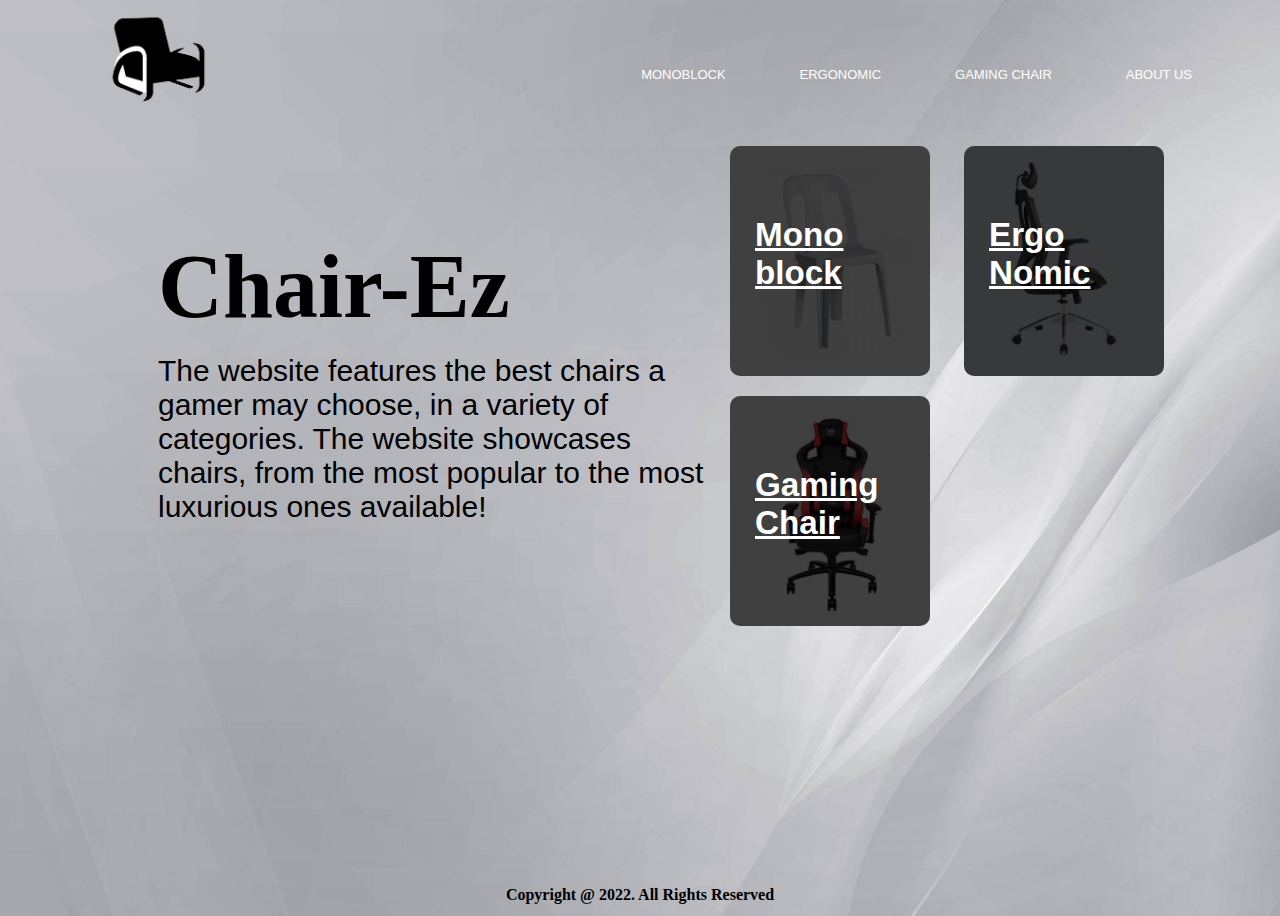
<file: index.html>
<html>
    <head>
        
        <title>Chair-Ez</title>
        <link rel="stylesheet" href="mystyle/style1.css">

    </head>
    <body>
        
        
        <div class="container">
            <div class="navbar">
                <img src="pics/logoo.png" class="logo">
                <nav>
                    <ul>
                        
                        <li><a href="monoblock.html">MONOBLOCK</a></li>
                        <li><a href="ergonomic.html">ERGONOMIC</a></li>
                        <li><a href="gamingchair.html">GAMING CHAIR</a></li>
                        <li><a href="about.html">ABOUT US</a></li>
                    </ul>
                </nav>
            </div>

            <div class="row">
                <div class="col">
                    <h1>Chair-Ez</h1>
                    <p>The website features the best chairs a gamer may choose, in a variety of categories. The website showcases chairs, from the most popular to the most luxurious ones available! </p>
                    

                </div>
                <div class="col">

                    <a href= "monoblock.html" class="card card1">
                        
                        <h5>Mono<br>block</h5>
                    </a>

                    <a href="ergonomic.html" class="card card2">
                        <h5>Ergo <br>Nomic</h5>
                    </a>

                    <a href="gamingchair.html" class="card card3">
                        <h5>Gaming Chair</h5> 
                    </a>
                    
                </div>
            </div>
            <div id="footer"><h4>Copyright @ 2022. All Rights Reserved</h4></div>
        </div>
        
    </body>

</html>
</file>
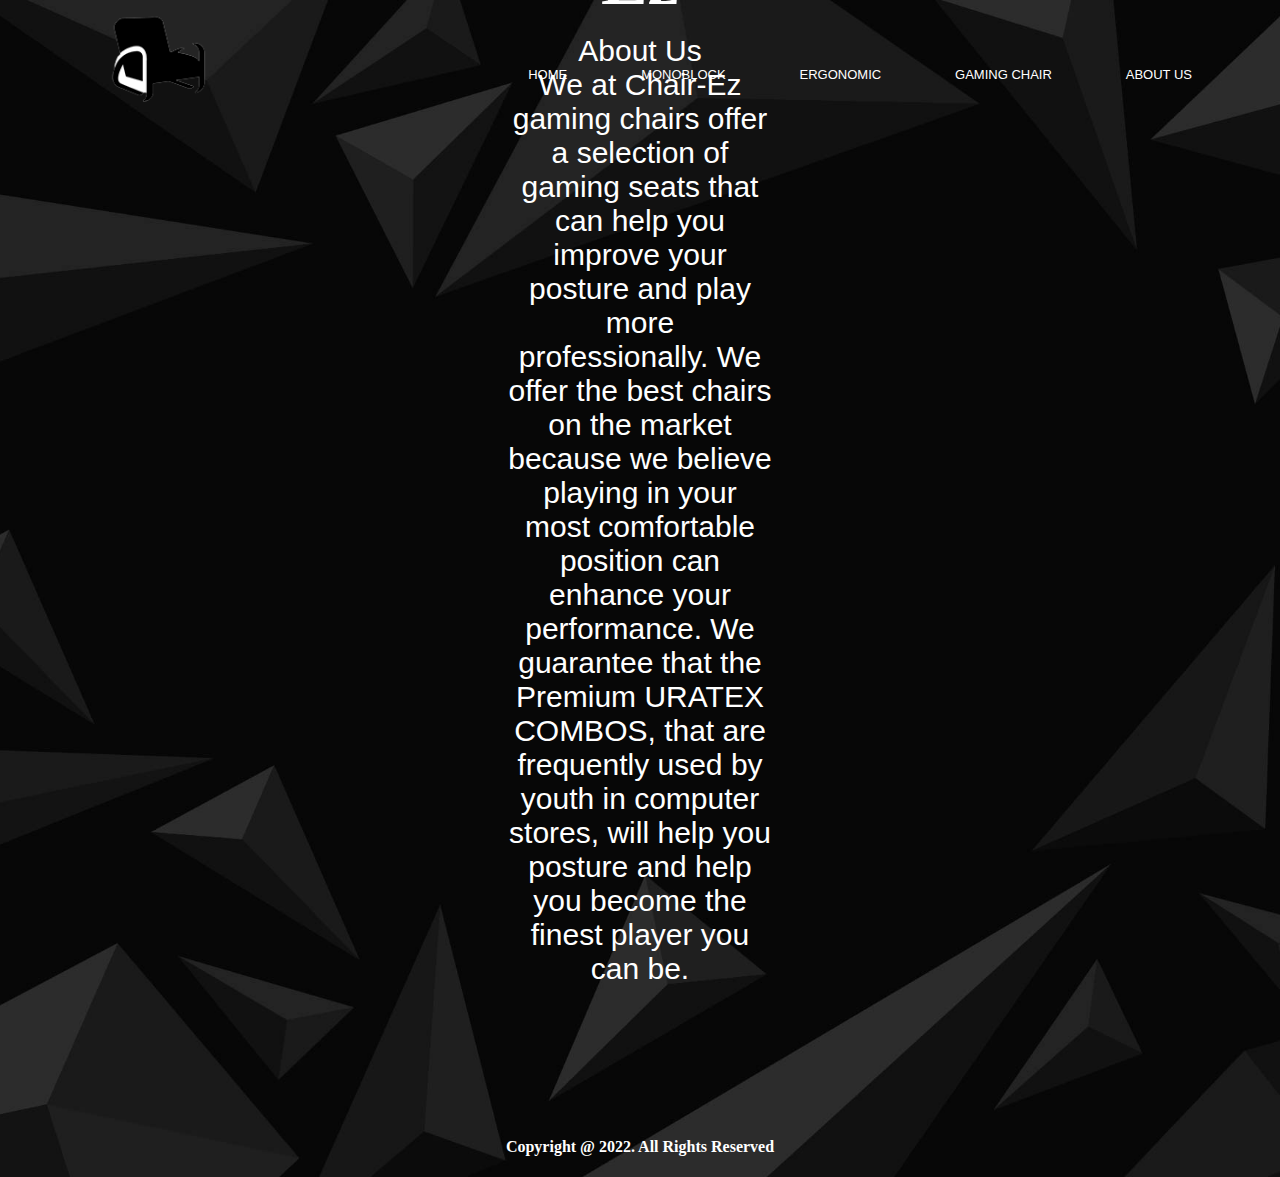
<file: about.html>
<html>
    <head>
        
        <title>About</title>
        <link rel="stylesheet" href="mystyle/style5.css">

    </head>
    <body>
    
        <div class="container">
            <div class="navbar">
                <img src="pics/logoo.png" class="logo">
                
               <nav>
                    <ul>
                        <li><a href="index.html">HOME</a></li>
                        <li><a href="monoblock.html">MONOBLOCK</a></li>
                        <li><a href="ergonomic.html">ERGONOMIC</a></li>
                        <li><a href="gamingchair.html">GAMING CHAIR</a></li>
                        <li><a href="about.html">ABOUT US</a></li>
                    </ul>
                </nav>
                
            </div>

            <div class="row">
                <div class="col">
                    <center>
                    <h1>Chair-Ez</h1>
                    <p>About Us <br>
                        We at Chair-Ez gaming chairs offer a selection of gaming seats that can help you improve your posture and play more professionally. We offer the best chairs on the market because we believe playing in your most comfortable position can enhance your performance. We guarantee that the Premium URATEX COMBOS, that are frequently used by youth in computer stores, will help you posture and help you become the finest player you can be.</p>
                </div>
                    </center>
                    </div>
                </div>
            </div>
            <div id="footer"><h4>Copyright @ 2022. All Rights Reserved</h4></div>
        </div>
    </body>
</html>
</file>
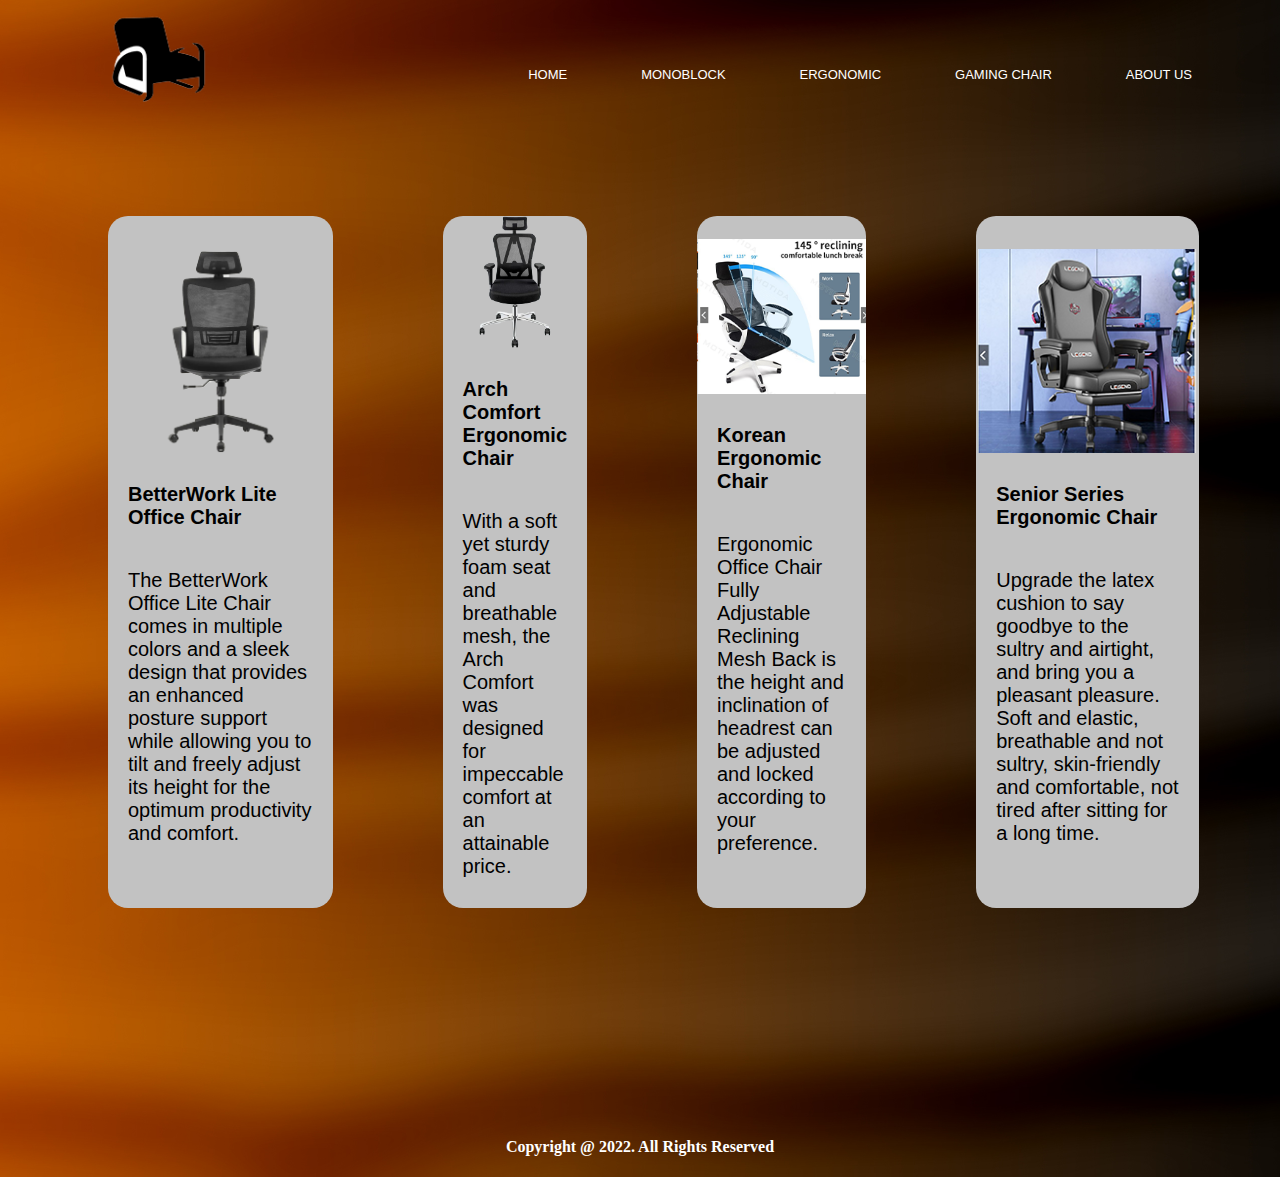
<file: ergonomic.html>
<html>
    <head>
        
        <title>Ergonomic Chair</title>
        <link rel="stylesheet" href="mystyle/style3.css">

    </head>
    <body>
        
        
        <div class="container">
            <div class="navbar">
                <img src="pics/logoo.png"  class="logo">
                
                <nav>
                    <ul>
                        <li><a href="index.html">HOME</a></li>
                        <li><a href="monoblock.html">MONOBLOCK</a></li>
                        <li><a href="ergonomic.html">ERGONOMIC</a></li>
                        <li><a href="gamingchair.html">GAMING CHAIR</a></li>
                        <li><a href="about.html">ABOUT US</a></li>
                    </ul>
                </nav>
            </div>

            <div class="lmao">
                <div class="card ">
                    <img src="pics/e1.png" alt="">
                    <h2>BetterWork Lite Office Chair</h2>
                    <p>The BetterWork Office Lite Chair comes in multiple colors and a sleek design that provides an enhanced posture support while allowing you to tilt and freely adjust its height for the optimum productivity and comfort.</p>
                </div>

                <div class="card ">
                    <img src="pics/e2.png" alt="">
                    <h2>Arch Comfort Ergonomic Chair</h2>
                    <p>With a soft yet sturdy foam seat and breathable mesh, the Arch Comfort was designed for impeccable comfort at an attainable price.</p>
                </div>

                <div class="card ">
                    <img src="pics/e3.png" alt="">
                    <h2>Korean Ergonomic Chair</h2>
                    <p>Ergonomic Office Chair Fully Adjustable Reclining Mesh Back is the height and inclination of headrest can be adjusted and locked according to your preference.</p>
                </div>

                <div class="card ">
                    <img src="pics/e5.png" alt="">
                    <h2>Senior Series Ergonomic Chair</h2>
                    <p>Upgrade the latex cushion to say goodbye to the sultry and airtight, and bring you a pleasant pleasure. Soft and elastic, breathable and not sultry, skin-friendly and comfortable, not tired after sitting for a long time.</p>
                </div>
            </div>
       
                </div>
            </div>
            <div id="footer"><h4>Copyright @ 2022. All Rights Reserved</h4></div>
        </div>
    </body>
</html>
</file>
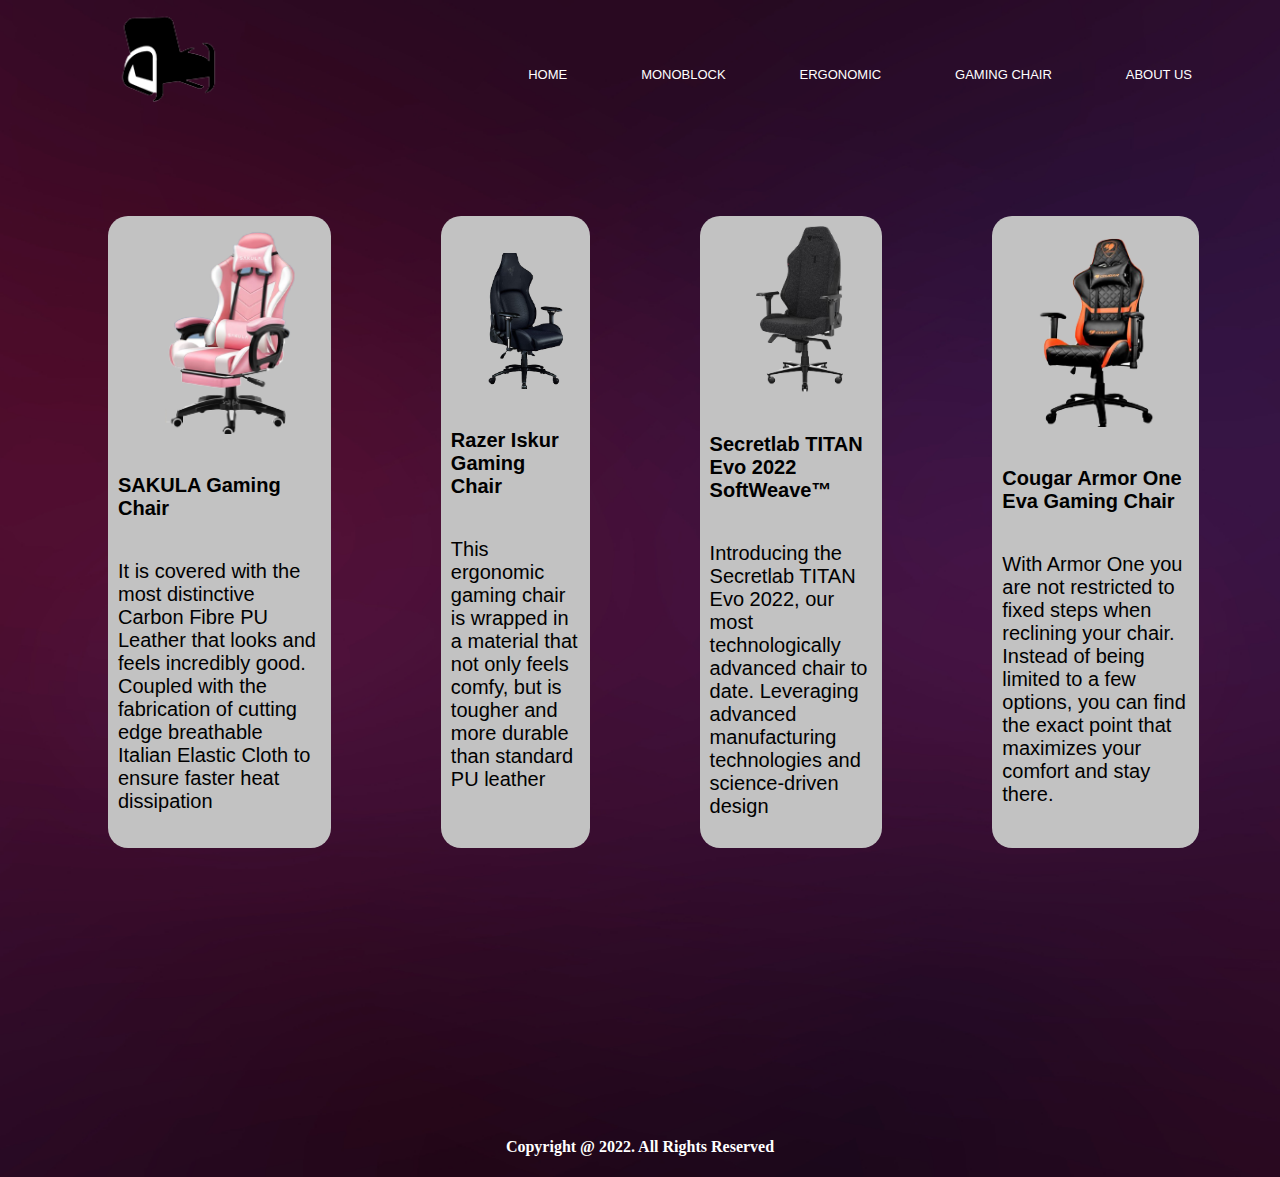
<file: gamingchair.html>
<html>
    <head>
        
        <title>Gaming Chair</title>
        <link rel="stylesheet" href="mystyle/style4.css">

    </head>
    <body>
        
        
        <div class="container">
            <div class="navbar">
                <img src="pics/logoo.png"  class="logo">
                
                <nav>
                    <ul>
                        <li><a href="index.html">HOME</a></li>
                        <li><a href="monoblock.html">MONOBLOCK</a></li>
                        <li><a href="ergonomic.html">ERGONOMIC</a></li>
                        <li><a href="gamingchair.html">GAMING CHAIR</a></li>
                        <li><a href="about.html">ABOUT US</a></li>
                    </ul>
                </nav>
            </div>

            <div class="lmao">
                <div class="card">
                    <img src="pics/g1.png" alt="">
                    <h2>SAKULA Gaming Chair</h2>
                    <p>It is covered with the most distinctive Carbon Fibre PU Leather that looks and feels incredibly good. Coupled with the fabrication of cutting edge breathable Italian Elastic Cloth to ensure faster heat dissipation</p>
                </div>

                <div class="card">
                    <img src="pics/g2.png" alt="">
                    <h2>Razer Iskur Gaming Chair</h2>
                    <p>This ergonomic gaming chair is wrapped in a material that not only feels comfy, but is tougher and more durable than standard PU leather</p>
                </div>

                <div class="card">
                    <img src="pics/g3.png" alt="">
                    <h2>Secretlab TITAN Evo 2022 SoftWeave™</h2>
                    <p>Introducing the Secretlab TITAN Evo 2022, our most technologically advanced chair to date. Leveraging advanced manufacturing technologies and science-driven design</p>
                </div>

                <div class="card">
                    <img src="pics/g4.png" alt="">
                    <h2>Cougar Armor One Eva Gaming Chair</h2>
                    <p>With Armor One you are not restricted to fixed steps when reclining your chair. Instead of being limited to a few options, you can find the exact point that maximizes your comfort and stay there.</p>
                </div>
            </div>
       
                </div>
            </div>
            <div id="footer"><h4>Copyright @ 2022. All Rights Reserved</h4></div>
        </div>
    </body>
</html>
</file>
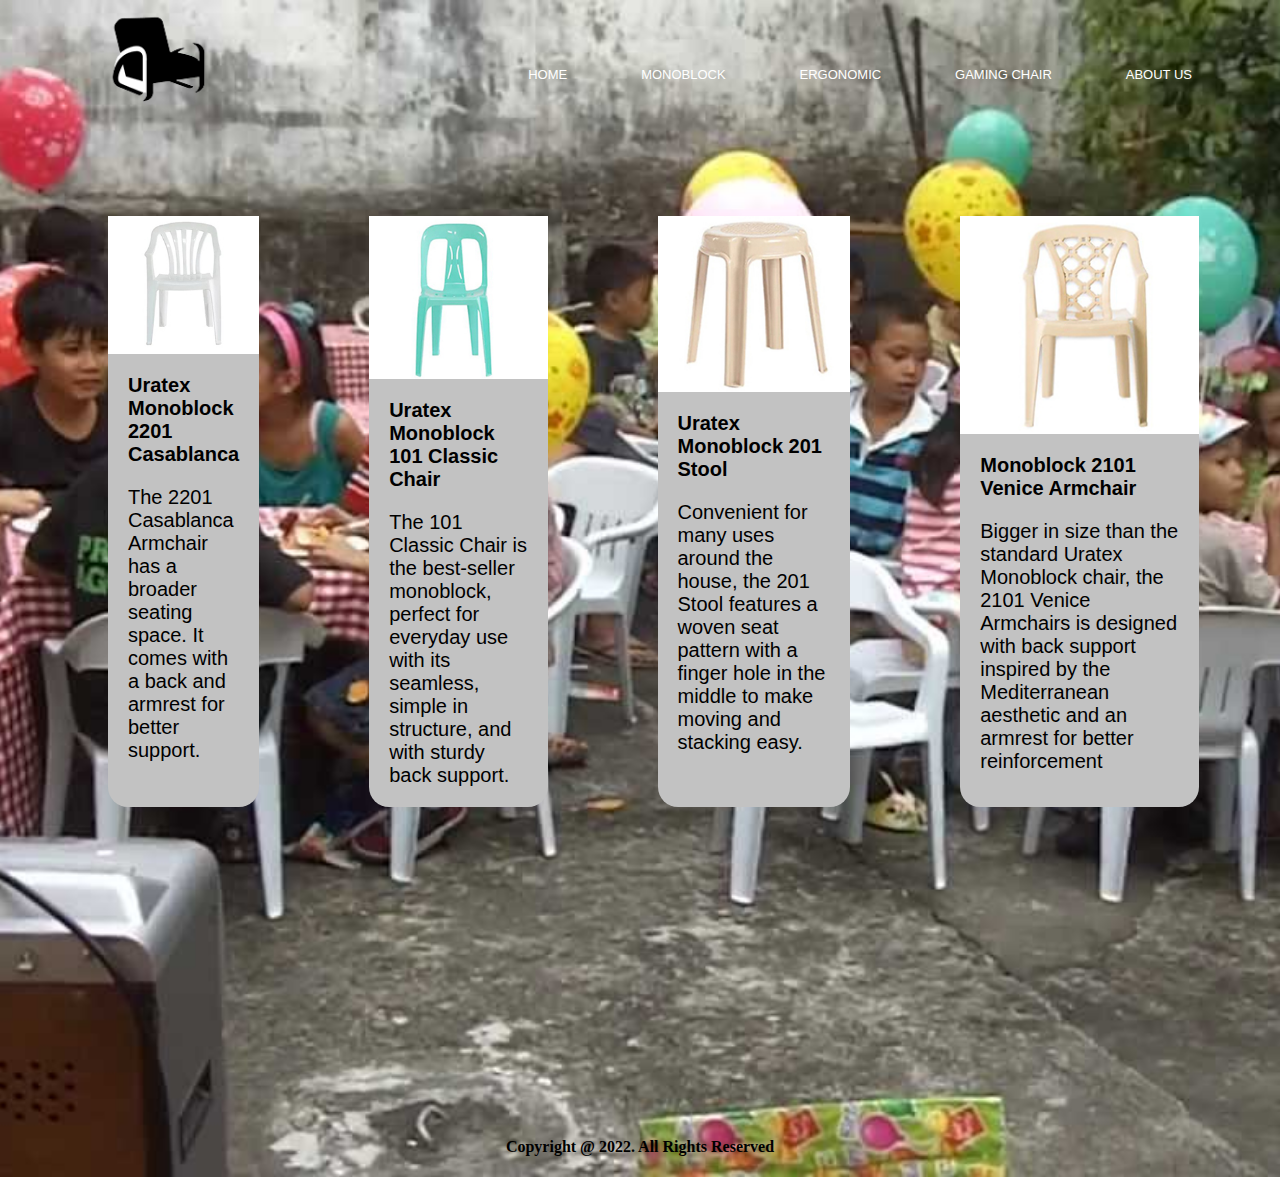
<file: monoblock.html>
<html>
    <head>
        
        <title>Monoblock</title>
        <link rel="stylesheet" href="mystyle/style2.css">

    </head>
    <body>
        
        
        <div class="container">
            <div class="navbar">
                <img src="pics/logoo.png"  class="logo">
                
                <nav>
                    <ul>
                        <li><a href="index.html">HOME</a></li>
                        <li><a href="monoblock.html">MONOBLOCK</a></li>
                        <li><a href="ergonomic.html">ERGONOMIC</a></li>
                        <li><a href="gamingchair.html">GAMING CHAIR</a></li>
                        <li><a href="about.html">ABOUT US</a></li>
                    </ul>
                </nav>
            </div>

            <div class="lmao">
                <div class="card">
                    <img src="pics/m1.JPG" alt="">
                    <h2>Uratex Monoblock 2201 Casablanca</h2>
                    <p>The 2201 Casablanca Armchair has a broader seating space. It comes with a back and armrest for better support.</p>
                </div>

                <div class="card">
                    <img src="pics/m2.JPG" alt="">
                    <h2>Uratex Monoblock 101 Classic Chair</h2>
                    <p>The 101 Classic Chair is the best-seller monoblock, perfect for everyday use with its seamless, simple in structure, and with sturdy back support.</p>
                </div>

                <div class="card">
                    <img src="pics/m3.JPG" alt="">
                    <h2>Uratex Monoblock 201 Stool</h2>
                    <p>Convenient for many uses around the house, the 201 Stool features a woven seat pattern with a finger hole in the middle to make moving and stacking easy.</p>
                </div>

                <div class="card">
                    <img src="pics/m4.JPG" alt="">
                    <h2>Monoblock 2101 Venice Armchair</h2>
                    <p>Bigger in size than the standard Uratex Monoblock chair, the 2101 Venice Armchairs is designed with back support inspired by the Mediterranean aesthetic and an armrest for better reinforcement</p>
                </div>
            </div>

        


        
            
                </div>
            </div>
            <div id="footer"><h4>Copyright @ 2022. All Rights Reserved</h4></div>
        </div>
    </body>
</html>
</file>
<file: mystyle/style1.css>
body {
	background-image: url(../pics/menubackground.jpg);
	background-repeat: no-repeat;
	background-size: cover;
    background-position: center;
}

.container{
    width: 100%;
    height: 100vh;
    background-position: center;
    background-size: cover;
   
}

.navbar{
    height: 12%;
    display: flex;
    align-items: center;
    margin-left: 100px;
    margin-right: 80px;
}

.logo{
    
    width: 100px;
    cursor: pointer;
}



nav{
    flex: 1;
    text-align: right;
    font-family: 'Gill Sans', 'Gill Sans MT', Calibri, 'Trebuchet MS', sans-serif;
    font-size: 50px;
}

nav ul li {
    list-style: none;
    display: inline-block;
    margin-left: 60px;
}

nav ul li a{
    text-decoration: none;
    color: #fff;
    font-size: 13px; 
    transition: 0.5s;
}

nav ul li::after{
    content: '';
    height: 3px;
    width: 0;
    background: black;
    position: absolute;
    left: 0;
    bottom: -10px;
    transition: 0.5s;
}

nav ul li:hover:after{
    width: 100%;
}


.row{
    display: flex;
    height: 60%;
    align-items: center;
    margin-left: 150px;
}

.col{
    flex-basis: 50%;
}

h1{
    color: black;
    font-family: Calibri;
    line-height: 15px;
    font-size: 90px;
}

p{
    color: black;
    font-size: 30px;
    line-height: normal;
    font-family: 'Gill Sans', 'Gill Sans MT', Calibri, 'Trebuchet MS', sans-serif;
}

button{
    width: 130px;
    color: #000;
    font-size: 12px;
    padding: 12px 0;
    border: 0;
    border-radius: 20px;
    outline: none;
    margin-top: 10px;
    cursor: pointer;
}


.card{
    width: 200px;
    height: 230px;
    display: inline-block;
    border-radius: 10px;      
    padding: 15px 25px;
    box-sizing: border-box;
    cursor: pointer;
    margin: 10px 15px;
    background-position: center;
    background-size: cover;
    
    
   
}

.card1{
    background-image: url(../pics/monoblockcard.JPG);
    font-family: 'Gill Sans', 'Gill Sans MT', Calibri, 'Trebuchet MS', sans-serif;
    font-size: 40px;
    color: #fff;
    
}

.card2{
    background-image: url(../pics/ergonomiccard.JPG);
    font-family: 'Gill Sans', 'Gill Sans MT', Calibri, 'Trebuchet MS', sans-serif;
    font-size: 40px;
    color: #fff;
}

.card3{
    background-image: url(../pics/gamingcard.JPG);
    font-family: 'Gill Sans', 'Gill Sans MT', Calibri, 'Trebuchet MS', sans-serif; 
    color: #fff;
    font-size: 40px;
    font-style: normal;
}



.card:hover{
    transform:translateY(-10px) ;
}

.footer,h4 {
    text-align: center;
    margin-top: 230px;
}
</file>
<file: mystyle/style5.css>
body {
	background-image: url(../pics/background4.jpg);
	background-repeat: no-repeat;
	background-size: cover;
    background-position: center;
   
    
   
}

.h2 {
    
}

.container{
    width: 100%;
    height: 100vh;
    background-position: center;
    background-size: cover;
   
}

.navbar{
    height: 12%;
    display: flex;
    align-items: center;
    margin-left: 100px;
    margin-right: 80px;
}

.logo{
    
    width: 100px;
    cursor: pointer;
}

.logoz {
    background-image: url(../pics/logoo.png);
}

nav{
    flex: 1;
    text-align: right;
    font-family: 'Gill Sans', 'Gill Sans MT', Calibri, 'Trebuchet MS', sans-serif;
    font-size: 50px;
}

nav ul li {
    list-style: none;
    display: inline-block;
    margin-left: 60px;
}

nav ul li a{
    text-decoration: none;
    color: #fff;
    font-size: 13px; 
    transition: 0.5s;
}


.row{
    display: flex;
    height: 60%;
    align-items: center;
    margin-left: 500px;
    margin-right: 500px;
    margin-top: 1px;
}



h1{
    color: rgb(255, 255, 255);
    font-family: Calibri;
    line-height: 15px;
    font-size: 70px;
    align-items: center;
    
    margin-top: 200px;
}

p{
    color: rgb(255, 255, 255);
    font-size: 30px;
    line-height: normal;
    font-family: 'Gill Sans', 'Gill Sans MT', Calibri, 'Trebuchet MS', sans-serif;
}

.footer,h4 {
    color: white;
    text-align: center;
    margin-top: 230px;
}
</file>
<file: mystyle/style3.css>
body {
	background-image: url(../pics/ergonomicbg.jpg);
	background-repeat: no-repeat;
	background-size: cover;
    background-position: center;
    

}

.container{
    width: 100%;
    height: 100vh;
    background-position: center;
    background-size: cover;
   
}

.navbar{
    height: 12%;
    display: flex;
    align-items: center;
    margin-left: 100px;
    margin-right: 80px;
}

.logo{
    
    width: 100px;
    
}



nav{
    flex: 1;
    text-align: right;
    font-family: 'Gill Sans', 'Gill Sans MT', Calibri, 'Trebuchet MS', sans-serif;
    font-size: 50px;
}

nav ul li {
    list-style: none;
    display: inline-block;
    margin-left: 60px;
}

nav ul li a{
    text-decoration: none;
    color: #fff;
    font-size: 13px; 
    transition: 0.5s;
}

nav ul li::after{
    content: '';
    height: 3px;
    width: 0;
    background: black;
    position: absolute;
    left: 0;
    bottom: -10px;
    transition: 0.5s;
}

nav ul li:hover:after{
    width: 100%;
}


.row{
    display: flex;
    height: 60%;
    align-items: center;
    margin-left: 150px;
}

.col{
    flex-basis: 50%;
}

.lmao {
    display: flex;
    justify-content: center;
    width: 95%;
}

.card {
    background-color: rgb(194, 194, 194);
    margin: 0 10px;
    align-content: center;
    margin-left: 100px;
    margin-top: 100px;
    border-radius: 20px;

}

img {
    width: 100%;
    
}

p,h2 {
    padding: 10px 20px;
    font-size: 20px;
    margin-top: 20px;
    font-family: 'Gill Sans', 'Gill Sans MT', Calibri, 'Trebuchet MS', sans-serif;
}



.footer,h4 {
    text-align: center;
    margin-top: 230px;
    color: #fff;
}
</file>
<file: mystyle/style4.css>
body {
	background-image: url(../pics/gamingbg.jpg);
	background-repeat: no-repeat;
	background-size: cover;
    background-position: center;
    

}

.container{
    width: 100%;
    height: 100vh;
    background-position: center;
    background-size: cover;
   
}

.navbar{
    height: 12%;
    display: flex;
    align-items: center;
    margin-left: 100px;
    margin-right: 80px;
}

.logo{
    
    width: 100px;
    
}



nav{
    flex: 1;
    text-align: right;
    font-family: 'Gill Sans', 'Gill Sans MT', Calibri, 'Trebuchet MS', sans-serif;
    font-size: 50px;
}

nav ul li {
    list-style: none;
    display: inline-block;
    margin-left: 60px;
}

nav ul li a{
    text-decoration: none;
    color: #fff;
    font-size: 13px; 
    transition: 0.5s;
}

nav ul li::after{
    content: '';
    height: 3px;
    width: 0;
    background: black;
    position: absolute;
    left: 0;
    bottom: -10px;
    transition: 0.5s;
}

nav ul li:hover:after{
    width: 100%;
}


.row{
    display: flex;
    height: 60%;
    align-items: center;
    margin-left: 150px;
}

.col{
    flex-basis: 50%;
}

.lmao {
    display: flex;
    justify-content: center;
    width: 95%;
}

.card {
    background-color: rgb(194, 194, 194);
    margin: 0 10px;
    align-content: center;
    margin-left: 100px;
    margin-top: 100px;
    border-radius: 20px;

}

img {
    width: 100%;
    padding: 10px;
    
}

p,h2 {
    padding: 10px 10px;
    font-size: 20px;
    margin-top: 20px;
    font-family: 'Gill Sans', 'Gill Sans MT', Calibri, 'Trebuchet MS', sans-serif;
}



.footer,h4 {
    color: #fff;
    text-align: center;
    margin-top: 230px;
}
</file>
<file: mystyle/style2.css>
body {
	background-image: url(../pics/birthdayparty.jpg);
	background-repeat: no-repeat;
	background-size: cover;
    background-position: center;
    

}

.container{
    width: 100%;
    height: 100vh;
    background-position: center;
    background-size: cover;
   
}

.navbar{
    height: 12%;
    display: flex;
    align-items: center;
    margin-left: 100px;
    margin-right: 80px;
}

.logo{
    
    width: 100px;
    
}



nav{
    flex: 1;
    text-align: right;
    font-family: 'Gill Sans', 'Gill Sans MT', Calibri, 'Trebuchet MS', sans-serif;
    font-size: 50px;
}

nav ul li {
    list-style: none;
    display: inline-block;
    margin-left: 60px;
}

nav ul li a{
    text-decoration: none;
    color: #fff;
    font-size: 13px; 
    transition: 0.5s;
}

nav ul li::after{
    content: '';
    height: 3px;
    width: 0;
    background: black;
    position: absolute;
    left: 0;
    bottom: -10px;
    transition: 0.5s;
}

nav ul li:hover:after{
    width: 100%;
}


.row{
    display: flex;
    height: 60%;
    align-items: center;
    margin-left: 150px;
}

.col{
    flex-basis: 50%;
}

.lmao {
    display: flex;
    justify-content: center;
    width: 95%;
}

.card {
    background-color: rgb(194, 194, 194);
    margin: 0 10px;
    border-top: 20px;
    margin-left: 100px;
    margin-top: 100px;
    border-radius: 20px;

}

img {
    width: 100%;
    
}

p,h2 {
    padding: 0px 20px;
    font-size: 20px;
    margin-top: 20px;
    font-family: 'Gill Sans', 'Gill Sans MT', Calibri, 'Trebuchet MS', sans-serif;
}



.footer,h4 {
    text-align: center;
    margin-top: 230px;
}
</file>
